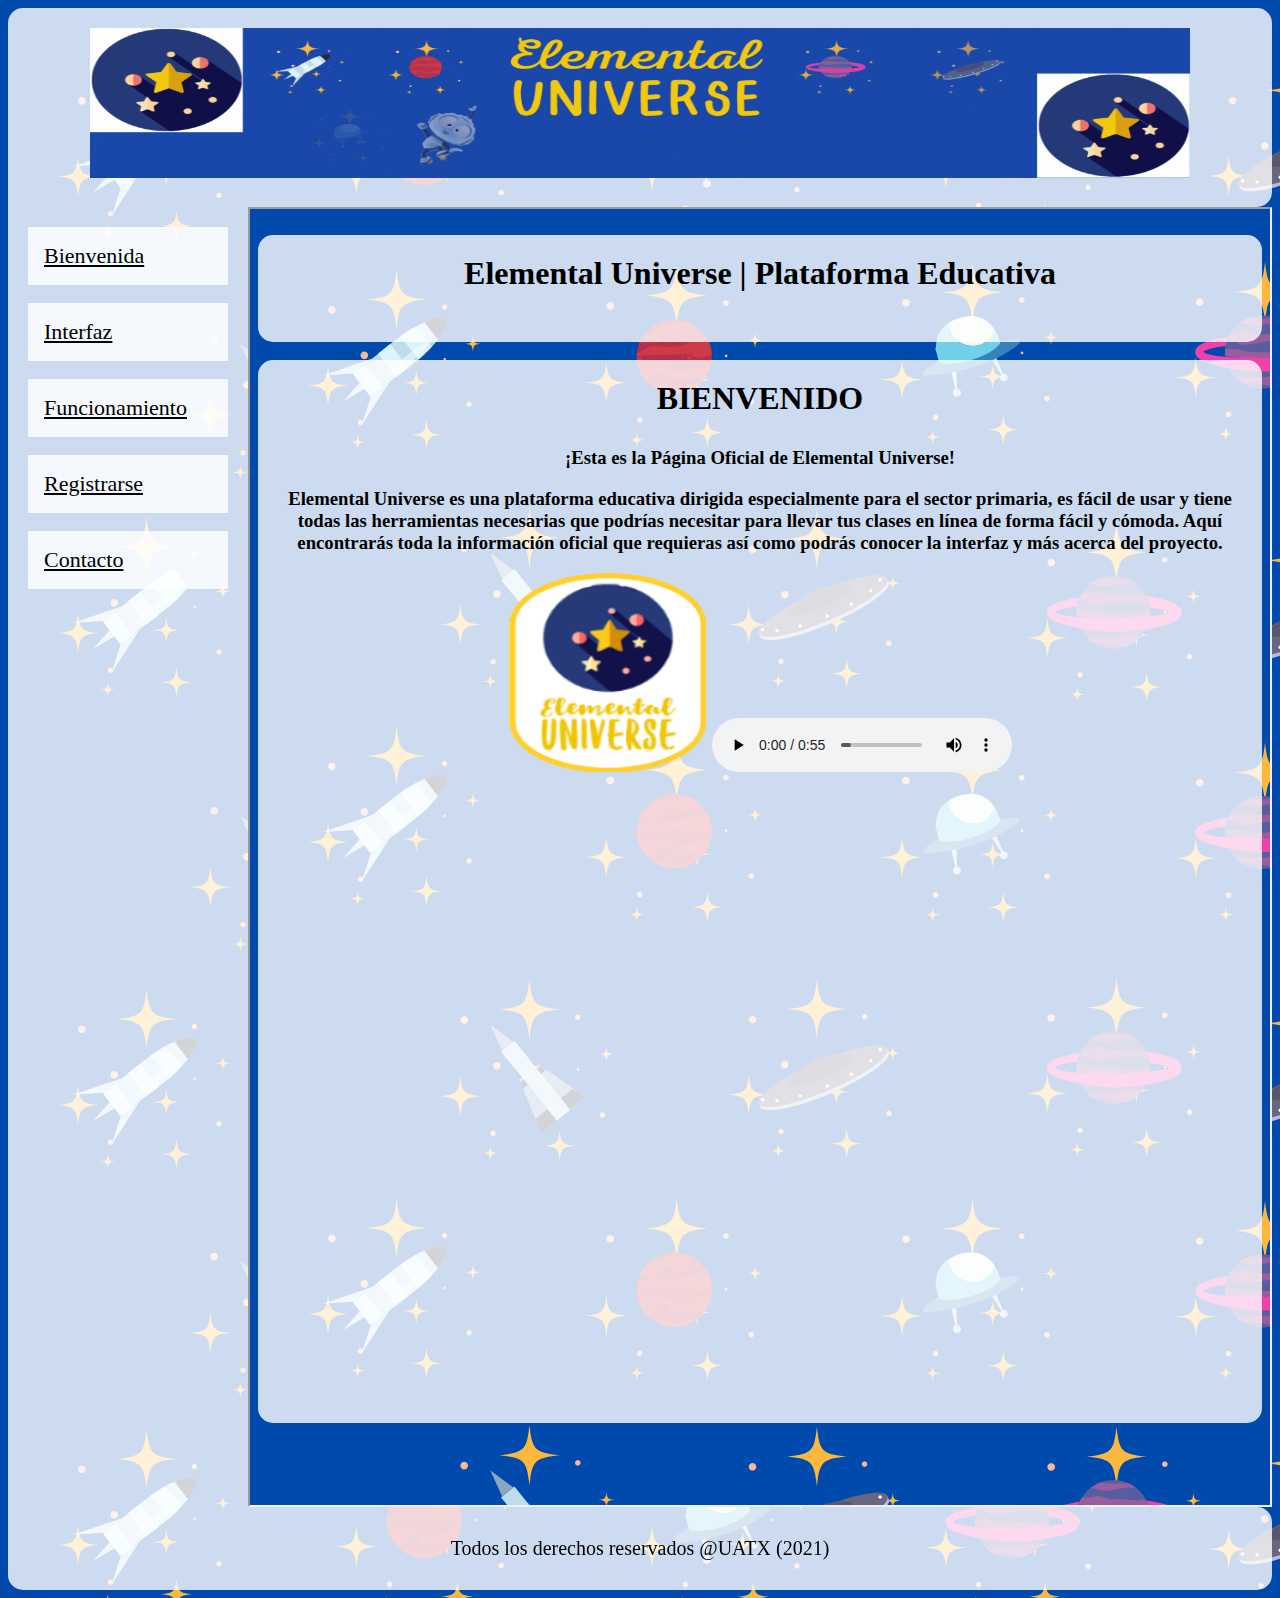
<file: index.html>
<!DOCTYPE html>
<html>
<head>
	<title>Inicio</title>
</head>
<meta name="keywordss" content="HTML, CSS, XML, XHTML, JavaScript">
<meta name="description" content="Pagina promocional de Elemental Universe">
<meta name="author" content="Santiago Adán Aguilar Paredes, Sandra Elizabeth Carbajal Lozano, Denisse Amalinali Flores Jiménez y Marcos Castillo de la Cruz.">
<meta name="viewport" content="width=device-width, initial-scale=1.0">
<body body background="tarea1/fondo.jpg">
<link id="demo1" rel="stylesheet" type="text/css" href="estilo.css" />
<body>
<header>
 <center>
		<img src="imagenes/banner.gif" width="1100" height="150" alt="Muestra">
	</center>
</header>
<section>
<nav>
	<ul>
		<li><a href="Bienvenida.html" target="iframe_a">Bienvenida</a></li></ul><br>
		<ul><li><a href="Interfaz.html" target="iframe_a">Interfaz</a></li></ul><br>
		<ul><li><a href="Funcionamiento.html" target="iframe_a">Funcionamiento</a></li></ul><br>
		<ul><li><a href="Registro.html" target="iframe_a">Registrarse</a></li></ul><br>
		<ul><li><a href="Contacto.html" target="iframe_a">Contacto</a></li>
	</ul>
</nav>


<article>
	<iframe class="fondo2" src="Bienvenida.html" height="1300px" width="100%" name="iframe_a"></iframe>
</article>
</section>
<footer>
		<p>Todos los derechos reservados @UATX (2021)</p>
	</footer>
</body>
</html>
</file>
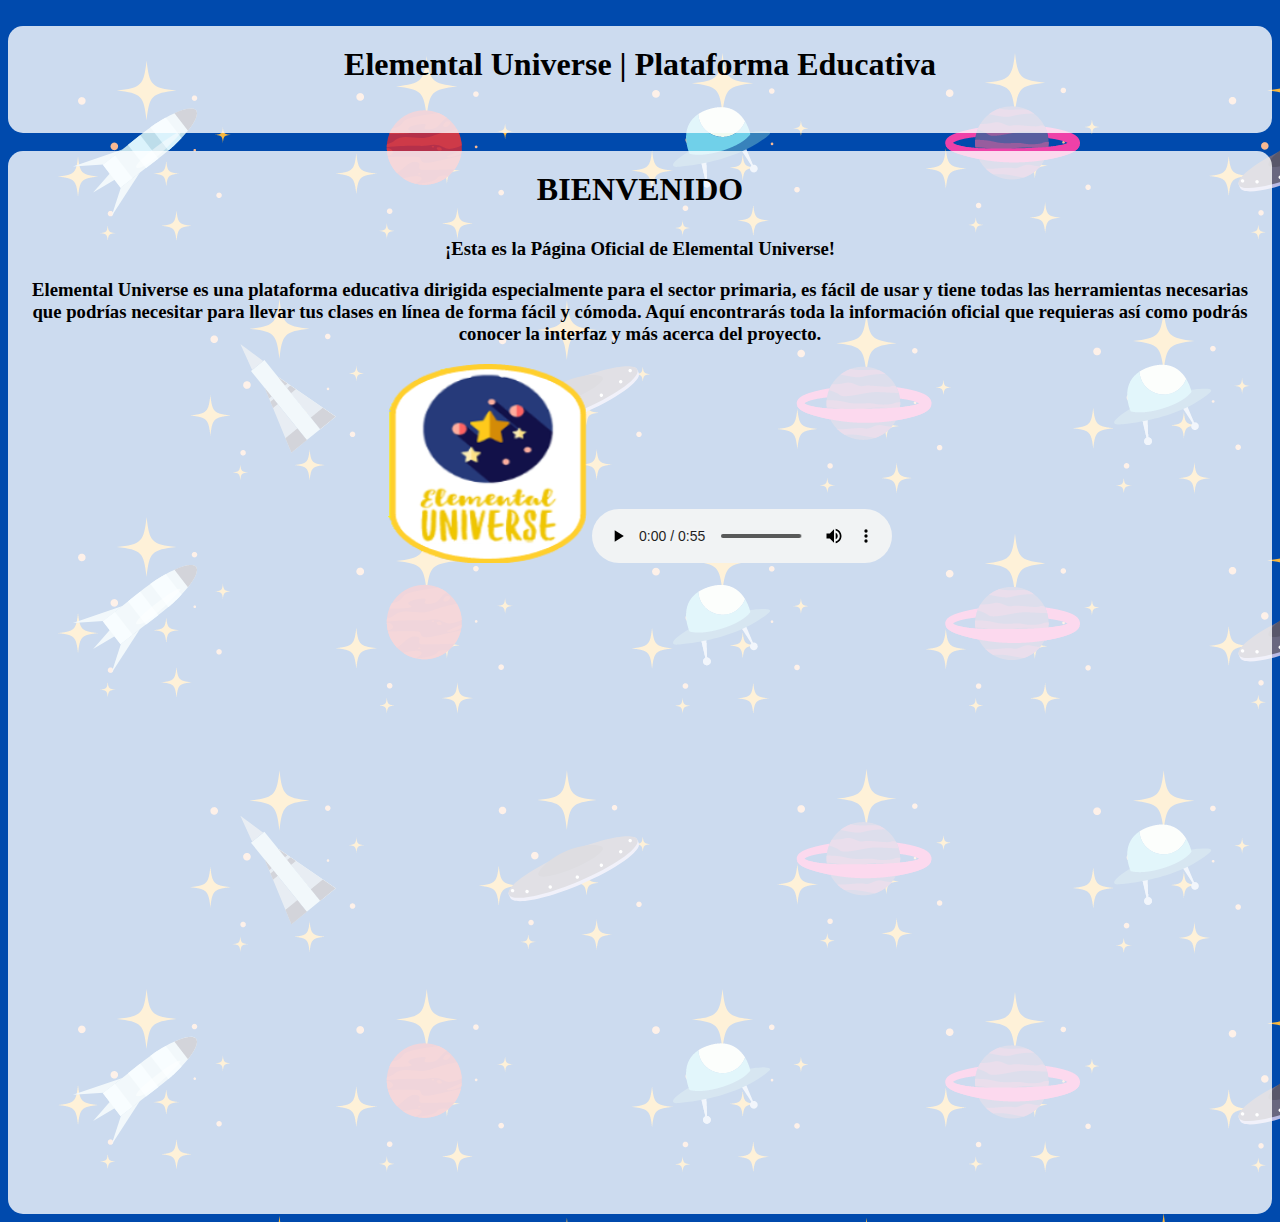
<file: Bienvenida.html>
<!DOCTYPE html>
<html>
<head>
	<title>Inicio</title>
</head>
<link id="demo1" rel="stylesheet" type="text/css" href="estilo.css" />
<body>
	<br>
	<center>
		<div class="fondo">
			<h1>Elemental Universe | Plataforma Educativa</h1>
		</div>
	</center>
<br>
	<div class="fondo"><center>
		<h1 style="color:black;">BIENVENIDO</h1>
		<h3>¡Esta es la Página Oficial de Elemental Universe!</h3>
		<h3>Elemental Universe es una plataforma educativa dirigida especialmente para el sector primaria, es fácil de usar y tiene todas las herramientas necesarias que podrías necesitar para llevar tus clases en línea de forma fácil y cómoda.
		Aquí encontrarás toda la información oficial que requieras así como podrás conocer la interfaz y más acerca del proyecto.</h3>
		<embed width="200px" height="200px" src="imagenes/logo.png">
					<audio controls> <source src="imagenes/promo.mp3" type="audio/mp3"> Tu navegador no soporta el elemento de audio</audio>
				</embed>
				<br><br><br><br>

	<iframe width="860" height="515" src="https://www.youtube.com/embed/WJiXbdyy6AA" title="YouTube video player" frameborder="0" allow="accelerometer; autoplay; clipboard-write; encrypted-media; gyroscope; picture-in-picture" allowfullscreen></iframe></center>
	<br><br><br>

	</div>

</body>
</html>
</file>
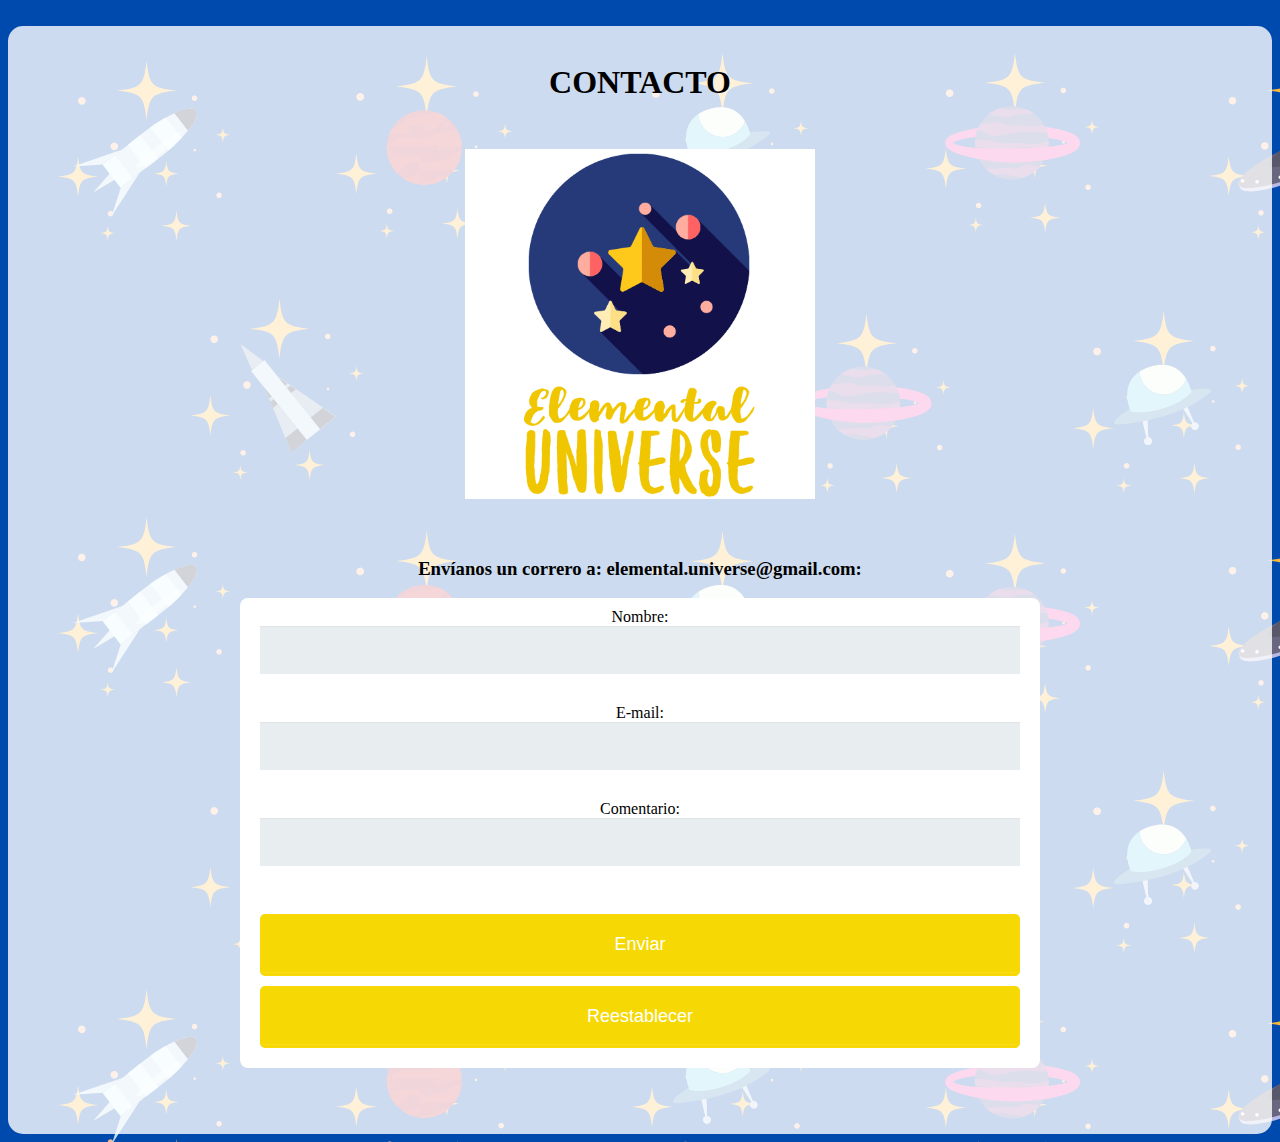
<file: Contacto.html>
<!DOCTYPE html>
<html>
<head>
	<title>Contacto</title>
</head>
<link id="demo1" rel="stylesheet" type="text/css" href="estilo.css" />
<body>
<br>
<div class="fondo">
	<CENTER> <br>
	<h1>CONTACTO</h1>
	</CENTER>
<br>
<center>

	<center>
		<img src="imagenes/logo2.png" width="350" height="350" alt="Muestra">
	</center>
<br>
<br>
<h3>Envíanos un correro a: elemental.universe@gmail.com:</h3>
<form action="mailto:nali.jimenez14gmail.com" method="post" enctype="text/plain">
Nombre:<br>
<input type="text" name="name" size="60"><br>
E-mail:<br>
<input type="text" name="mail" size="60"><br>
Comentario:<br>
<input type="text" name="comment" size="60"><br><br>
<button type="submit" name="Enviar"> Enviar </button>
<button type="reset" name=""> Reestablecer </button>
</form>
</center>
<br><br>
</div>

</body>
</html>
</file>
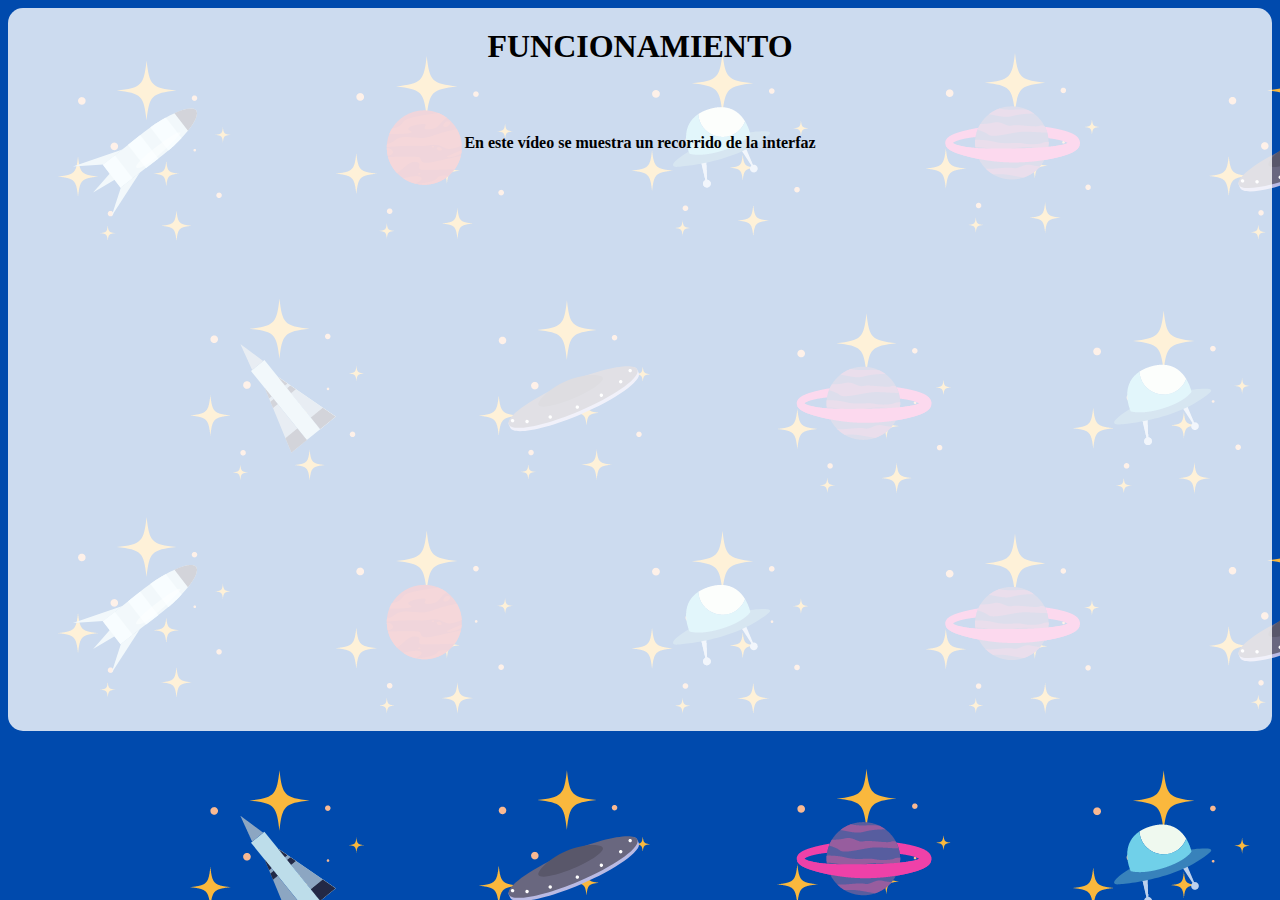
<file: Funcionamiento.html>
<!DOCTYPE html>
<html>
<head>
	<title>Funcionamiento</title>
</head>
<link id="demo1" rel="stylesheet" type="text/css" href="estilo.css" />
<body>

<center>
<div class="fondo">
		<h1>FUNCIONAMIENTO</h1>

				<br><h4>En este vídeo se muestra un recorrido de la interfaz</h4>

				<iframe width="860" height="515" src="https://www.youtube.com/embed/Xwy96IIA-kw" title="YouTube video player" frameborder="0" allow="accelerometer; autoplay; clipboard-write; encrypted-media; gyroscope; picture-in-picture" allowfullscreen></iframe>
				<br><br>
</center>

</div>
</body>
</html>
</file>
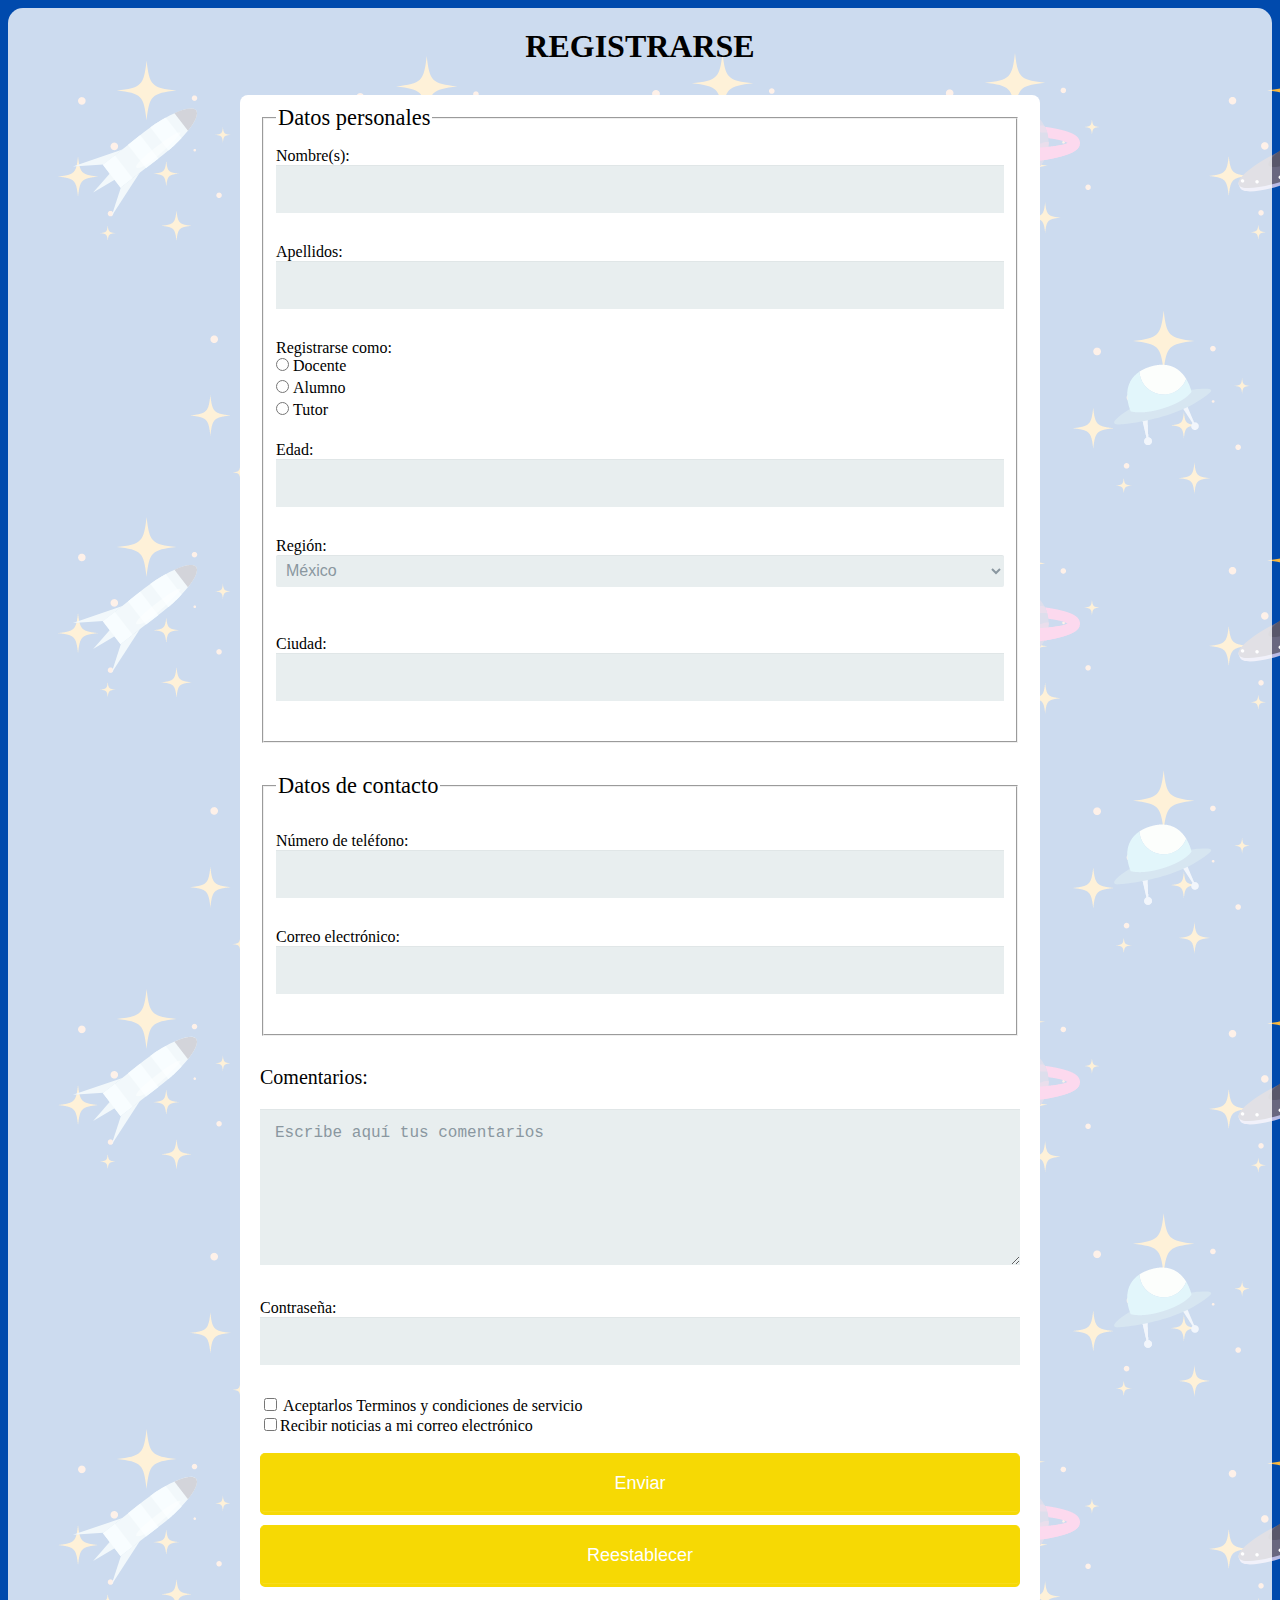
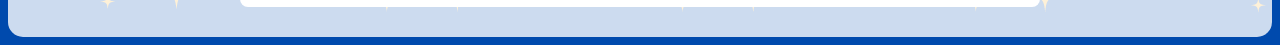
<file: Registro.html>
<!DOCTYPE html>
<html>
<head>
	<title>Registro</title>
</head>
<link id="demo1" rel="stylesheet" type="text/css" href="estilo.css" />
<body>

<div class="fondo">
	<h1>REGISTRARSE</h1>
		<form method="post" autocomplete="on" id="f1">

			<fieldset>
				<legend>Datos personales</legend>
		Nombre(s): <br>
		<input type="text" name="nombre" size="40" maxlength="25" autofocus required>
		Apellidos: <br>
		<input type="text" name="AP" size="40" maxlength="25" required>
		<br>Registrarse como: <br>
		<input type="radio" name="usuario" value="docente" required>Docente<br>
		<input type="radio" name="usuario" value="alumno" required>Alumno<br>
		<input type="radio" name="usuario" value="tutor" required>Tutor<br>
		<br>Edad: <br>
		<input type="text" name="edad" size="40" maxlength="25" required>
		<br>Región:
		<select list="region" name="pais" required>
				<option value="mexico">México</option>
				<option value="españa">Colombia</option>
				<option value="eu">Argentina</option>
				<option value="eu">Otro</option>
		</select><br>
	    <br>Ciudad: <br>
		<input type="text" name="ciudad" size="40" maxlength="25" >
			</fieldset>


			</fieldset>

			<fieldset>
				<legend>Datos de contacto</legend>

		<br>Número de teléfono: <br>
		<input type="text" name="teléfono" min="1" max="9" required> 

		<br>Correo electrónico: <br>
		<input type="email" name="email" size="35" autocomplete="off" required> 

			</fieldset>


		<p>Comentarios:</p>
		<textarea name="comentarios" rows="7" cols="40">Escribe aquí tus comentarios</textarea> 
	
		<br>Contraseña:<br>
		<input type="Password" name="pwd" autocomplete="off" required> 

		<br><input type="checkbox" id="tos" name="condiciones"> Aceptarlos Terminos y condiciones de servicio

    	<br><input type="checkbox" id="news" name="news">Recibir noticias a mi correo electrónico <br>

		<br>
		<button type="submit" name="Enviar"> Enviar </button>
		<button type="reset" name=""> Reestablecer </button>
		
</div>
</body>
</html>
</file>
<file: estilo.css>
header{
		border-radius: 15px 15px 15px 0px;
		background-color: rgba(255,255,255,0.8);
		padding: 20px;
		text-align: center;
		font-size: 35px;
		color: white;
	}
	body{
		background-image: url("imagenes/fondo.png" );
	}
	nav{
		background-color: rgba(255,255,255,0.8);
		float: left;
		width: 19%;
		height: 1300px;
		padding: 20px;
	}
	article{
		float: left;
		padding: 0px;
		width: 81%;
		height: 1200px;
	}
	section:after{
		content: "";
		display: table;
		clear: both;
	}
	footer{
		border-radius: 0px 15px 15px 15px;
		background-color: rgba(255,255,255,0.8); 
		padding: 10px;
		text-align: center;
		color: black;
	}
	ul{
		list-style-type: none;
		margin: 0;
		padding: 0;
		overflow: hidden;
		background-color: rgba(255,255,255,0.8);
	}
	li{
		float: left;
	}
	li a{
		display: block;
		color: black;
		text-align: center;
		padding: 16px;
		font-family: Century Gothic; 
		font-size: 22px;
	}
	li a:hover{
		color:  #f6d904;
	}
	h2{
		font-family: Century Gothic; 
		font-size: 25px;
	}
	p, pre{
		font-family: Century Gothic; 
		font-size: 20px;
	}
	.fondo{
		border-radius: 15px;
		background-color: rgba(255,255,255,0.8); 
		color: black;
		padding:20px;
		font-family: Century Gothic; 
	}
	table, th, td{
		text-align: center;
		justify-content: center;
		border: 1px solid black;
	}

	/*Formularios*/

*, *:before, *:after {
  -moz-box-sizing: border-box;
  -webkit-box-sizing: border-box;
  box-sizing: border-box;
}

form {
  max-width: 600px;
  margin: 10px auto;
  padding: 10px 20px;
  background: white;
  border-radius: 8px;
}

h1 {
  margin: 0 0 30px 0;
  text-align: center;
}

input[type="text"],
input[type="password"],
input[type="email"],
textarea,
select {
  background: rgba(255,255,255,0.1);
  border: none;
  font-size: 16px;
  height: auto;
  margin: 0;
  outline: 0;
  padding: 15px;
  width: 100%;
  background-color: #e8eeef;
  color: #8a97a0;
  box-shadow: 0 1px 0 rgba(0,0,0,0.03) inset;
  margin-bottom: 30px;
}

input[type="radio"],
input[type="checkbox"] 
input[type="list"]  {
  margin: 0 4px 8px 0;
}

select {
  padding: 6px;
  height: 32px;
  border-radius: 2px;
}

button {
  padding: 19px 39px 18px 39px;
  color: #FFF;
  background-color: #f6d904;
  font-size: 18px;
  text-align: center;
  font-style: normal;
  border-radius: 5px;
  width: 100%;
  border: 1px solid #f6d906;
  border-width: 1px 1px 3px;
  box-shadow: 0 -1px 0 rgba(255,255,255,0.1) inset;
  margin-bottom: 10px;
}

fieldset {
  margin-bottom: 30px;
}

legend {
  font-size: 1.4em;
  margin-bottom: 10px;
}

label {
  display: block;
  margin-bottom: 8px;
}

label.light {
  font-weight: 300;
  display: inline;
}

@media screen and (min-width: 480px) {

  form {
    max-width: 800px;
  }

}
</file>
